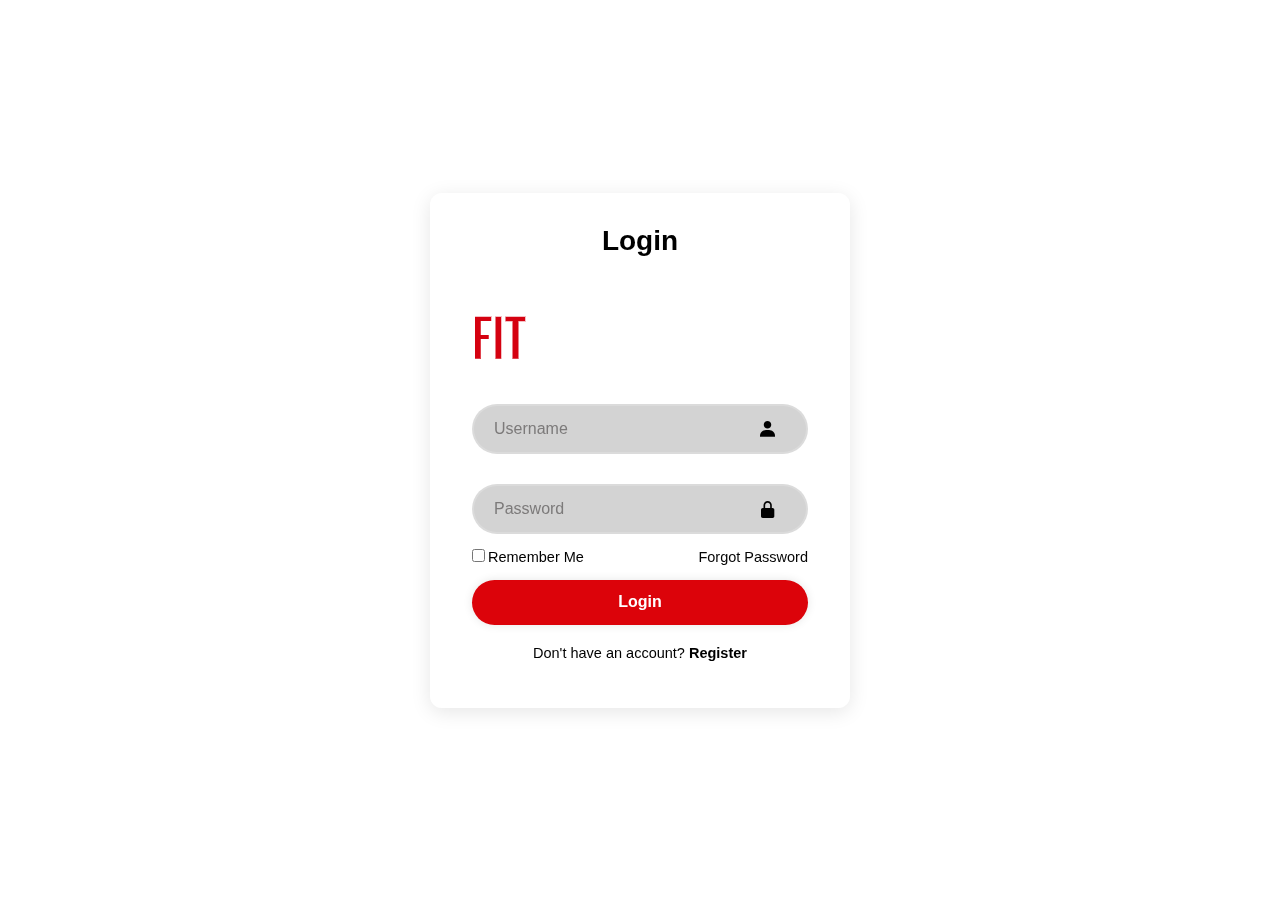
<file: login.html>
<!DOCTYPE html>
<html lang="en">
  <head>
    <meta charset="UTF-8" />
    <meta name="viewport" content="width=device-width, initial-scale=1.0" />
    <title>Login</title>
    <link rel="stylesheet" href="styles.css" />
    <link
      href="https://unpkg.com/boxicons@2.1.4/css/boxicons.min.css"
      rel="stylesheet"
    />
  </head>
  <body>
    <div class="wrapper">
      <form>
        <h1>Login</h1>
        <img src="/assets/logo.png" alt="" />
        <div class="input-box">
          <input type="text" placeholder="Username" required />
          <i class="bx bxs-user"></i>
        </div>
        <div class="input-box">
          <input type="password" placeholder="Password" required />
          <i class="bx bxs-lock-alt"></i>
        </div>
        <div class="remember-forgot">
          <label><input type="checkbox" />Remember Me</label>
          <a href="#">Forgot Password</a>
        </div>
        <button type="submit" class="btn">Login</button>
        <div class="register-link">
          <p>
            Don't have an account?
            <a href="signup.html" id="register-link">Register</a>
          </p>
        </div>
      </form>
    </div>

    <script>
      document
        .getElementById("register-link")
        .addEventListener("click", function (event) {
          event.preventDefault(); // Prevent the default anchor behavior
          window.location.href = "signup.html"; // Redirect to the signup page
        });
    </script>
    <script src="main.js"></script>
  </body>
</html>
</file>
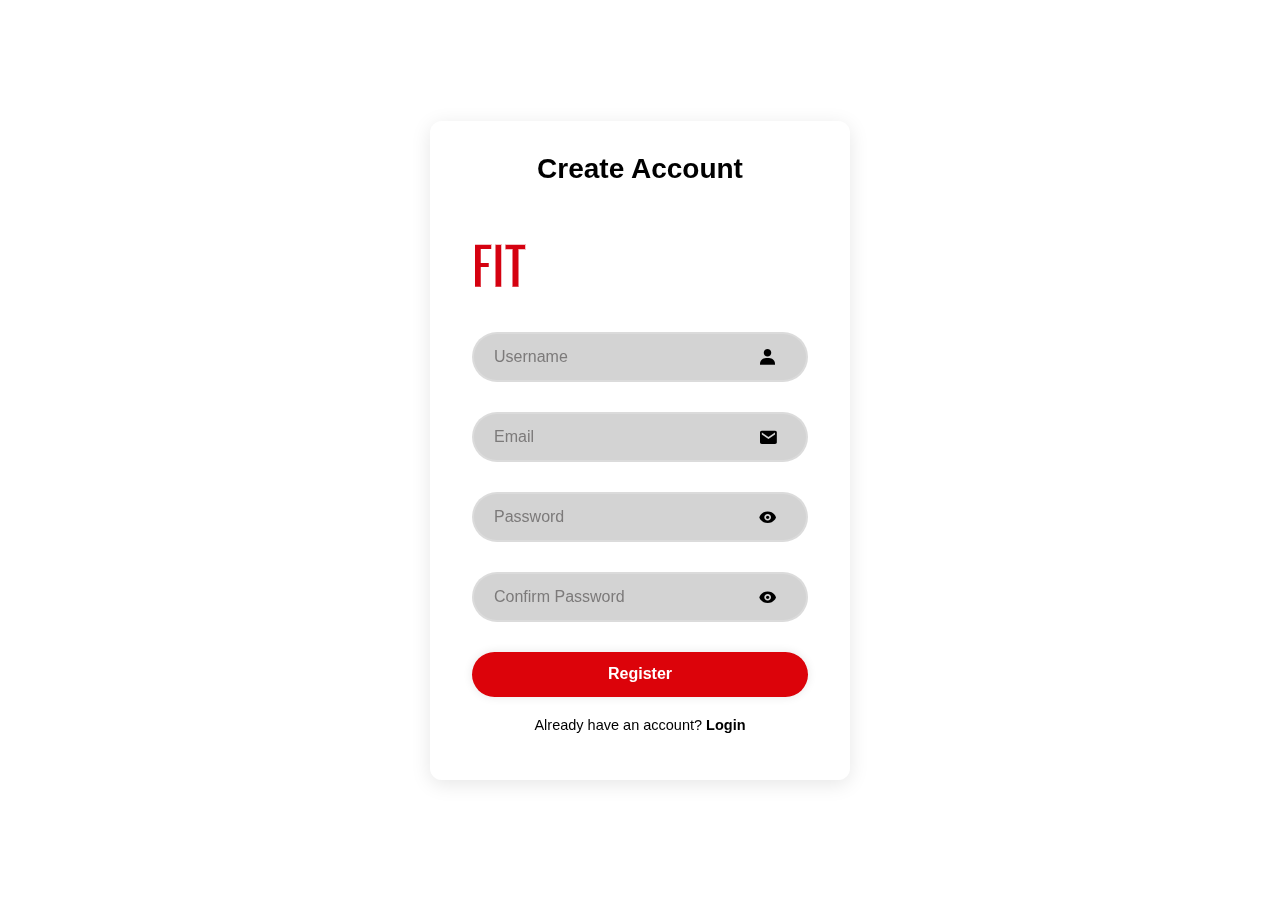
<file: signup.html>
<!DOCTYPE html>
<html lang="en">
  <head>
    <meta charset="UTF-8" />
    <meta name="viewport" content="width=device-width, initial-scale=1.0" />
    <title>Register</title>
    <link rel="stylesheet" href="styles.css" />
    <link
      href="https://unpkg.com/boxicons@2.1.4/css/boxicons.min.css"
      rel="stylesheet"
    />
  </head>
  <body>
    <div class="wrapper">
      <form id="register-form">
        <h2>Create Account</h2>
        <img src="/assets/logo.png" alt="" />

        <div class="input-box">
          <input type="text" placeholder="Username" required />
          <i class="bx bxs-user"></i>
        </div>

        <div class="input-box">
          <input type="email" placeholder="Email" required />
          <i class="bx bxs-envelope"></i>
        </div>

        <div class="input-box">
          <input
            type="password"
            id="password"
            placeholder="Password"
            required
          />
          <i
            class="bx bxs-show"
            id="togglePassword"
            style="position: absolute; right: 20px; top: 30%; cursor: pointer"
          ></i>
        </div>

        <div class="input-box">
          <input
            type="password"
            id="confirm-password"
            placeholder="Confirm Password"
            required
          />
          <i
            class="bx bxs-show"
            id="toggleConfirmPassword"
            style="position: absolute; right: 20px; top: 30%; cursor: pointer"
          ></i>
        </div>

        <div
          id="error-message"
          style="color: rgb(0, 0, 0); font-size: 14px"
          ;
        ></div>

        <button type="submit" class="btn">Register</button>
        <div class="register-link">
          <p>
            Already have an account?
            <a href="login.html" id="login-link">Login</a>
          </p>
        </div>
      </form>
    </div>

    <script>
      // Toggle password visibility
      const togglePassword = document.getElementById("togglePassword");
      const passwordInput = document.getElementById("password");
      togglePassword.addEventListener("click", function () {
        const type =
          passwordInput.getAttribute("type") === "password"
            ? "text"
            : "password";
        passwordInput.setAttribute("type", type);
        this.classList.toggle("bx-show");
        this.classList.toggle("bx-hide");
      });

      // Toggle confirm password visibility
      const toggleConfirmPassword = document.getElementById(
        "toggleConfirmPassword"
      );
      const confirmPasswordInput = document.getElementById("confirm-password");
      toggleConfirmPassword.addEventListener("click", function () {
        const type =
          confirmPasswordInput.getAttribute("type") === "password"
            ? "text"
            : "password";
        confirmPasswordInput.setAttribute("type", type);
        this.classList.toggle("bx-show");
        this.classList.toggle("bx-hide");
      });

      // Handle form submission and password confirmation
      document
        .getElementById("register-form")
        .addEventListener("submit", function (event) {
          event.preventDefault();

          const password = document.getElementById("password").value;
          const confirmPassword =
            document.getElementById("confirm-password").value;
          const errorMessageDiv = document.getElementById("error-message");

          // Clear previous error message
          errorMessageDiv.textContent = "";

          if (password !== confirmPassword) {
            errorMessageDiv.textContent =
              "Passwords do not match! Please try again.";
            return;
          }

          alert("Passwords match! Registration successful."); // Replace with actual submission logic
          // this.submit(); // Uncomment to allow the form to submit if using a real action
        });

      // Redirect to login page
      document
        .getElementById("login-link")
        .addEventListener("click", function (event) {
          event.preventDefault(); // Prevent the default anchor behavior
          window.location.href = "login.html"; // Redirect to the login page
        });
    </script>
  </body>
</html>
</file>
<file: styles.css>
* {
  margin: 0;
  padding: 0;
  box-sizing: border-box;
  font-family: "Poppins", sans-serif;
}

body {
  display: flex;
  justify-content: center;
  align-items: center;
  min-height: 100vh;
  background-image: url("https://images.pexels.com/photos/841130/pexels-photo-841130.jpeg");
  background-size: cover;
  background-position: center;
  background-repeat: no-repeat;
}

.wrapper {
  width: 420px;
  background: rgba(255, 255, 255, 0.3);
  border: 2px solid rgba(255, 255, 255, 0.2);
  backdrop-filter: blur(9px);
  color: #000000;
  border-radius: 12px;
  padding: 30px 40px;
  box-shadow: 0 4px 20px rgba(0, 0, 0, 0.1);
}

.wrapper h2 {
  font-size: 28px;
  color: #000000;
  text-align: center;
}
.wrapper h1 {
  font-size: 28px;
  color: #000000;
  text-align: center;
}
.wrapper .input-box {
  position: relative;
  width: 100%;
  height: 50px;
  margin: 30px 0;
}

.input-box input {
  width: 100%;
  height: 100%;
  background: #d3d3d3;
  outline: none;
  border: 2px solid rgba(255, 255, 255, 0.2);
  border-radius: 40px;
  font-size: 16px;
  color: #2e2e2e;
  padding: 20px 45px 20px 20px; /* Adjust padding to make space for the eye icon */
}

.input-box input::placeholder {
  color: #7c7a7a;
}

.input-box i {
  position: absolute;
  right: 20px; /* Adjust position as needed */
  top: 30%;
  transform: translate(-50%);
  font-size: 20px;
  cursor: pointer; /* Indicate that the icon is clickable */
}
.remember-forgot {
  display: flex;
  justify-content: space-between;
  font-size: 14.5px;
  margin: -15px 0 15px;
}

.remember-forgot label input {
  accent-color: #000000;
  margin-right: 3px;
}

.remember-forgot a {
  color: #050505; /* Original link color */
  text-decoration: none;
}

.remember-forgot a:hover {
  text-decoration: underline; /* Hover effect */
  color: #000000; /* Change color on hover if desired */
}

/* Styles for showing and hiding passwords */
.input-box i.bx-show {
  color: #007bff; /* Color when the password is visible */
}

.input-box i.bx-hide {
  color: #7c7a7a; /* Default color when the password is hidden */
}

.wrapper .btn {
  width: 100%;
  height: 45px;
  background: #dc030a;
  border: none;
  outline: none;
  border-radius: 40px;
  box-shadow: 0 0 10px rgba(0, 0, 0, 0.1);
  cursor: pointer;
  font-size: 16px;
  color: #ffffff;
  font-weight: 600;
}

.wrapper .btn:hover {
  background-color: rgb(135, 6, 12);
}

.wrapper .register-link {
  font-size: 14.5px;
  text-align: center;
  margin: 20px 0 15px;
}

.wrapper .btn:active {
  background-color: #004494;
  transform: scale(1);
}

.register-link p a {
  color: #000000;
  text-decoration: none;
  font-weight: 600;
}

.register-link p a:hover {
  text-decoration: underline;
}
</file>
